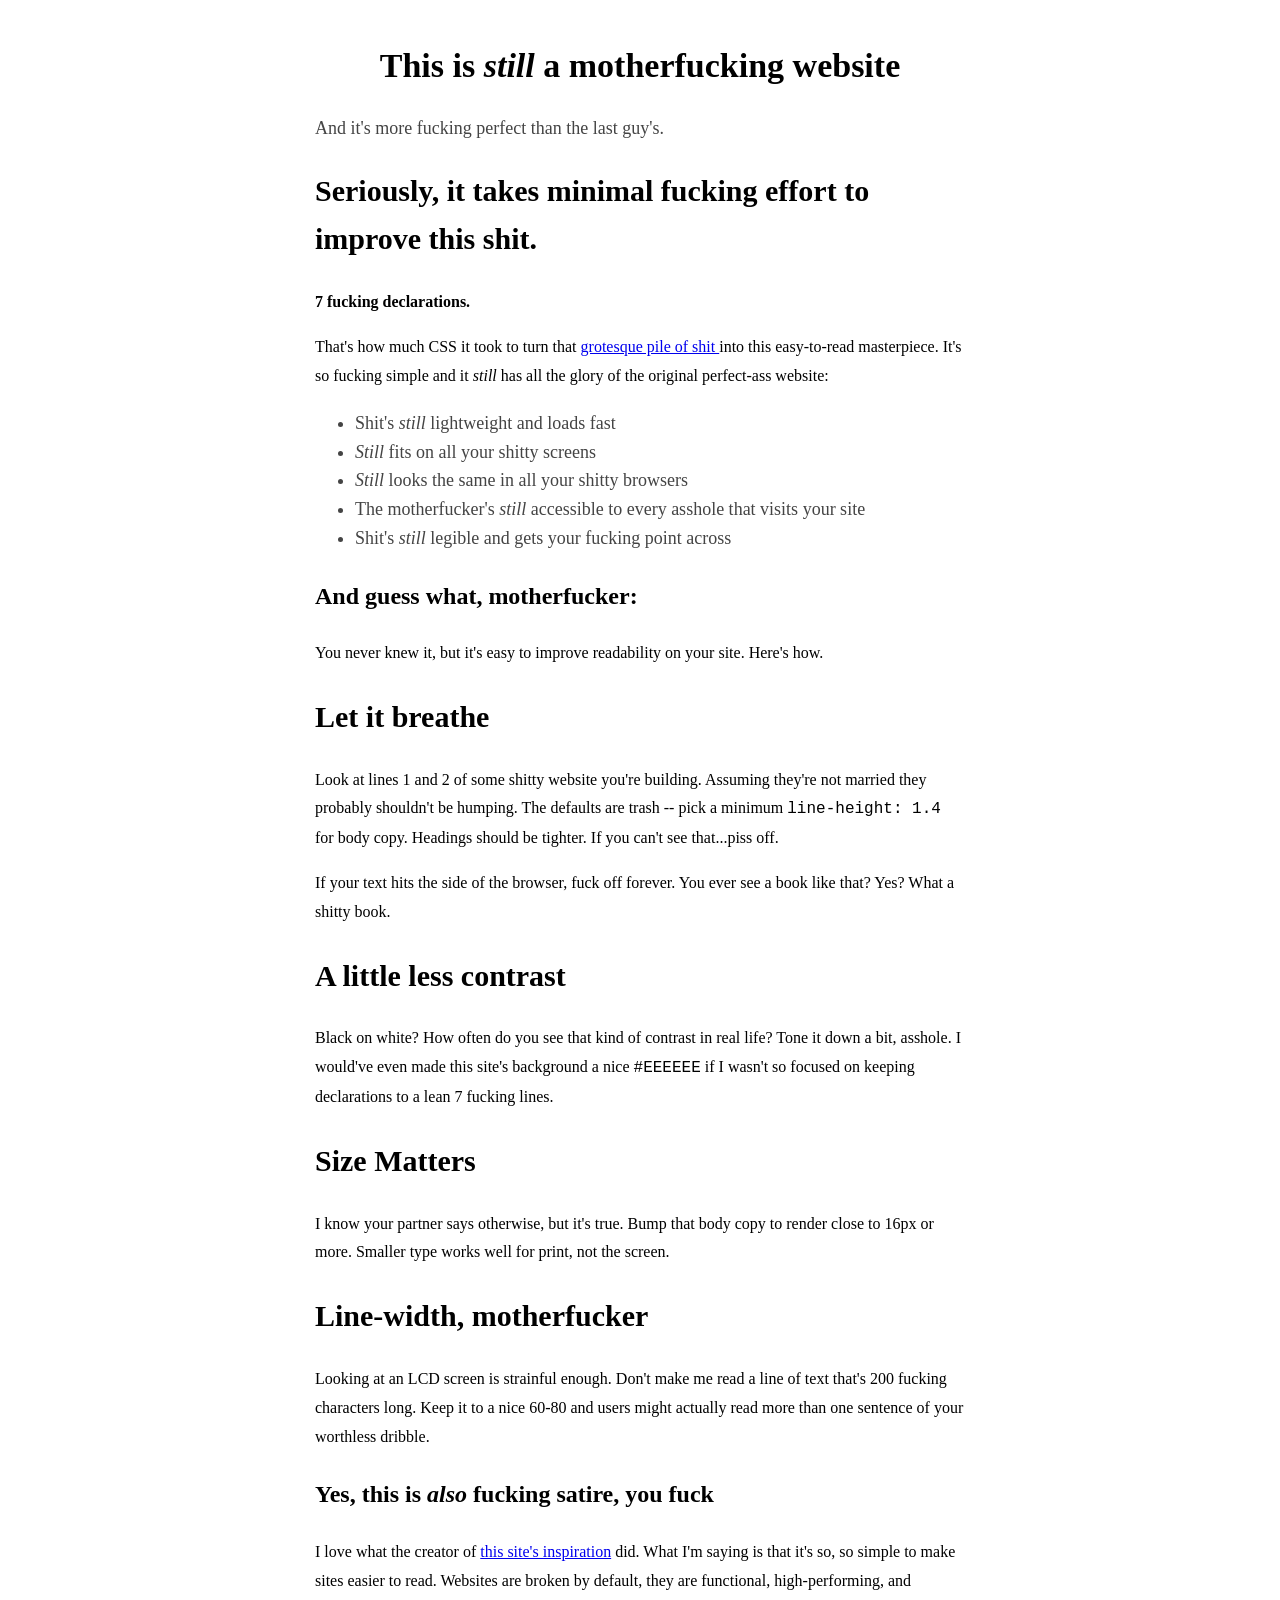
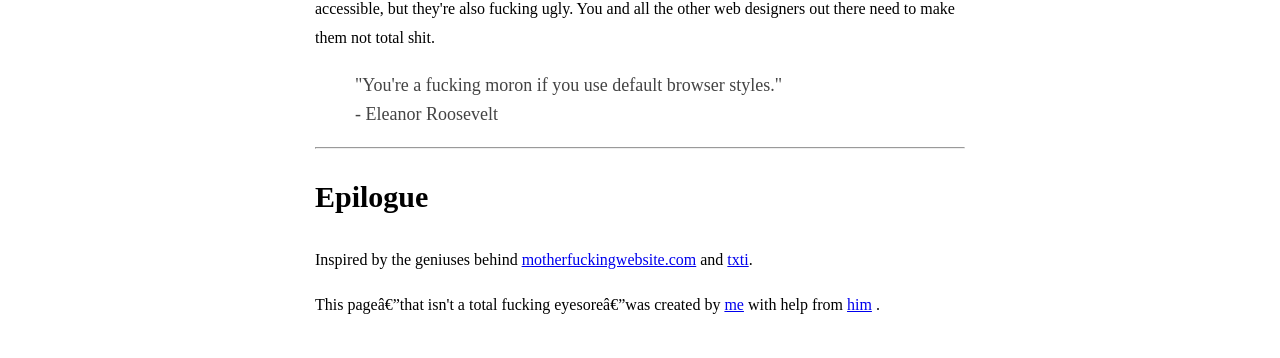
<file: index.html>
<!Doctype html>
<html>
<head>
	<link rel="stylesheet" href="styles.css"
	<meta charset="utf-8">
	<title>better motherfucking website</title>
</head>

<body>
	<header>
		<h1 id="intra"> This is <em> still </em> a motherfucking website
		</h1>
		<aside>And it's more fucking perfect than the last guy's.</aside>	
	</header>

		<h2>Seriously, it takes minimal fucking effort to improve this shit.</h2>

		<p>
		<strong>7 fucking declarations.</strong>
		</p>

		<p>
		That's how much CSS it took to turn that <a href="http://motherfuckingwebsite.com/"> grotesque pile of shit </a> into this easy-to-read masterpiece. It's so fucking simple and it <em>still</em> has all the glory of the original perfect-ass website:
		</p>
			<ul>
				<li>Shit's <em>still</em> lightweight and loads fast </li>
				<li><em>Still</em> fits on all your shitty screens </li>
				<li><em>Still</em> looks the same in all your shitty browsers </li>
				<li>The motherfucker's <em>still</em> accessible to every asshole that visits your site </li>
				<li>Shit's <em>still</em> legible and gets your fucking point across </li>
			</ul>

		<h3>And guess what, motherfucker:</h3>

		<p>
		You never knew it, but it's easy to improve readability on your site. Here's how.
		</p>

		<h2> Let it breathe </h2>

		<p>
			Look at lines 1 and 2 of some shitty website you're building. Assuming they're not married they probably shouldn't be humping. The defaults are trash -- pick a minimum <code>line-height: 1.4 </code> for body copy. Headings should be tighter. If you can't see that...piss off.
		</p>

		<p>	
			If your text hits the side of the browser, fuck off forever. You ever see a book like that? Yes? What a shitty book.
		</p>

		<h2> A little less contrast </h2>

		<p>
			Black on white? How often do you see that kind of contrast in real life? Tone it down a bit, asshole. I would've even made this site's background a nice <code>#EEEEEE</code> if I wasn't so focused on keeping declarations to a lean 7 fucking lines.
		</p>

		<h2> Size Matters </h2>

		<p>
			I know your partner says otherwise, but it's true. Bump that body copy to render close to 16px or more. Smaller type works well for print, not the screen.
		</p>

		<h2> Line-width, motherfucker </h2>

		<p>
			Looking at an LCD screen is strainful enough. Don't make me read a line of text that's 200 fucking characters long. Keep it to a nice 60-80 and users might actually read more than one sentence of your worthless dribble.
		</p>

		<h3> Yes, this is <em>also</em> fucking satire, you fuck</h3>

		<p>
			I love what the creator of <a href="http://motherfuckingwebsite.com/">this site's inspiration</a> did. What I'm saying is that it's so, so simple to make sites easier to read. Websites are broken by default, they are functional, high-performing, and accessible, but they're also fucking ugly. You and all the other web designers out there need to make them not total shit.
		</p>

		<blockquote>
		"You're a fucking moron if you use default browser styles."
		</br>
		- Eleanor Roosevelt 
		</blockquote>

		<hr>

		<h2>Epilogue</h2>

		<p>
			Inspired by the geniuses behind <a href="http://motherfuckingwebsite.com/">motherfuckingwebsite.com</a> and <a href="http://txti.es/">txti</a>.
		</p>
		<p>
			This page—that isn't a total fucking eyesore—was created by <a href="https://twitter.com/drew_mc">me</a> with help from <a href="https://twitter.com/gabehammersmith">him</a> .
		</p>
	</body>
</html>
</file>
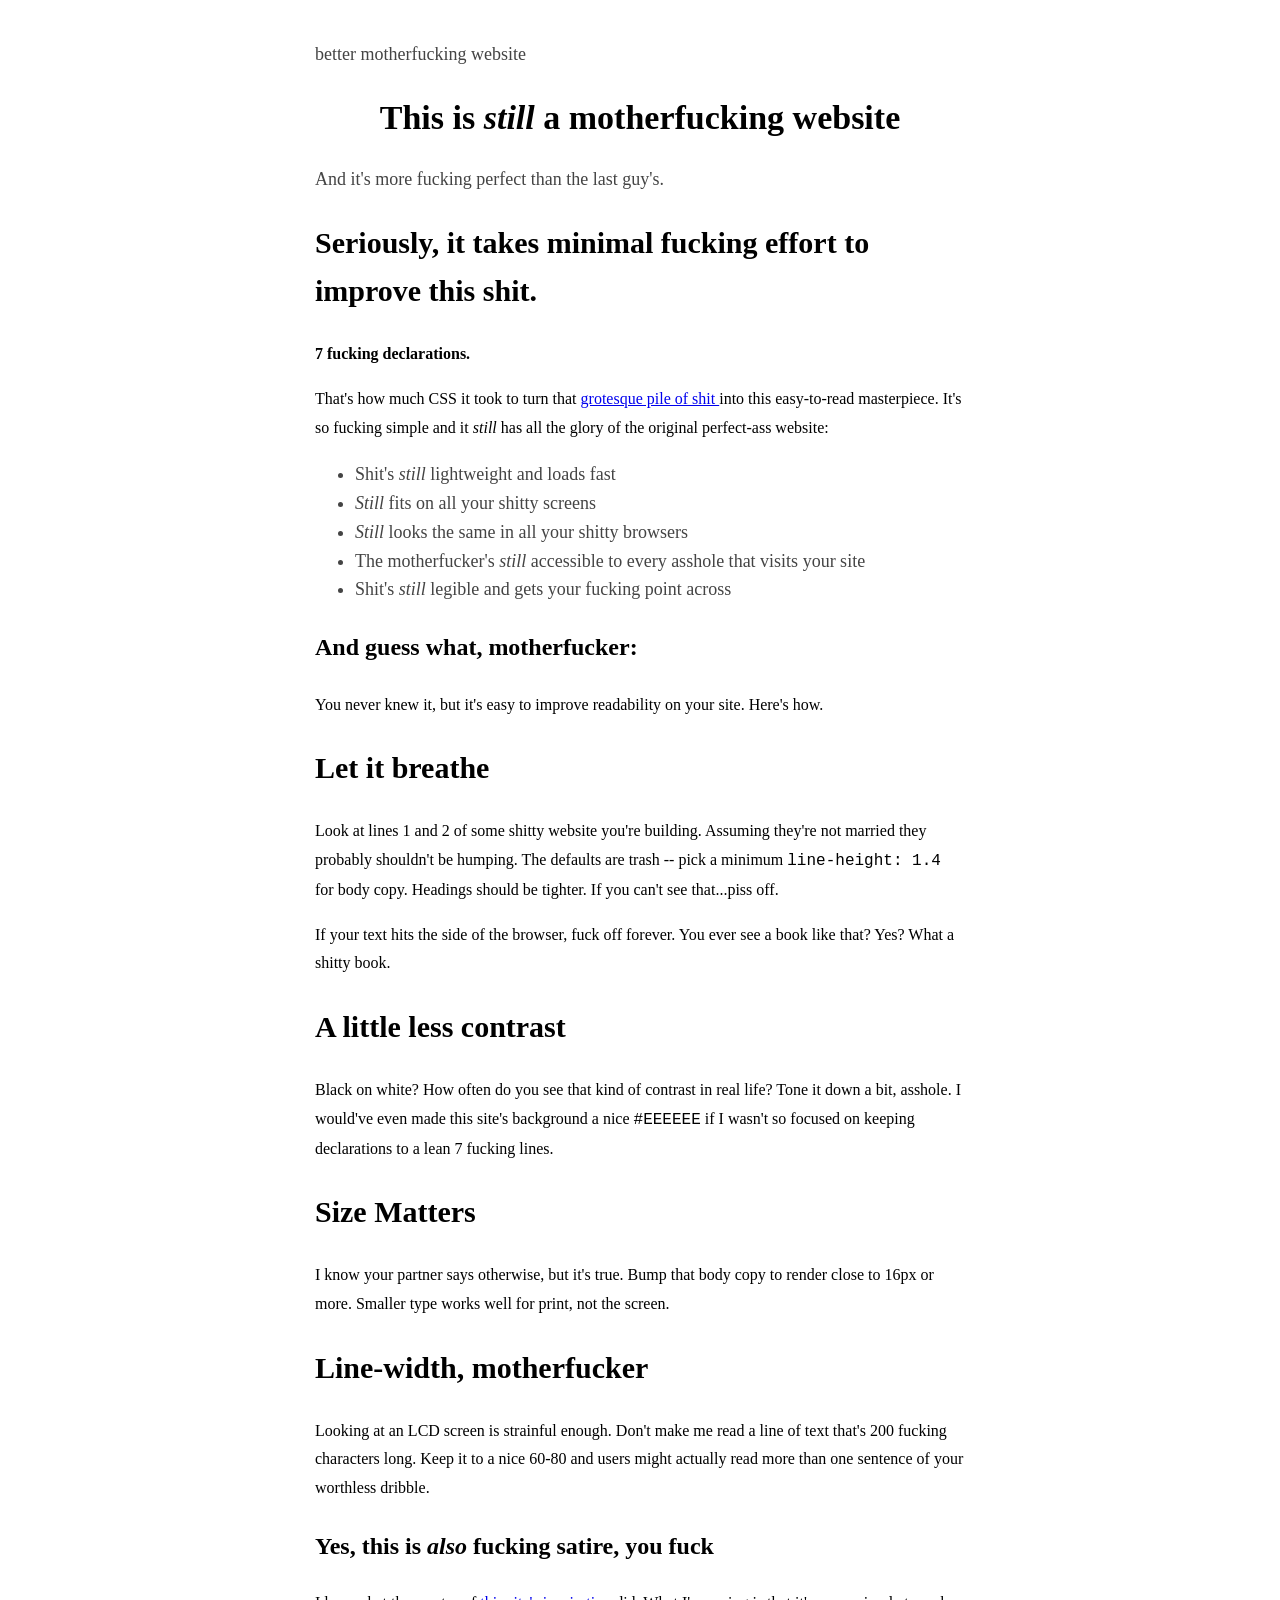
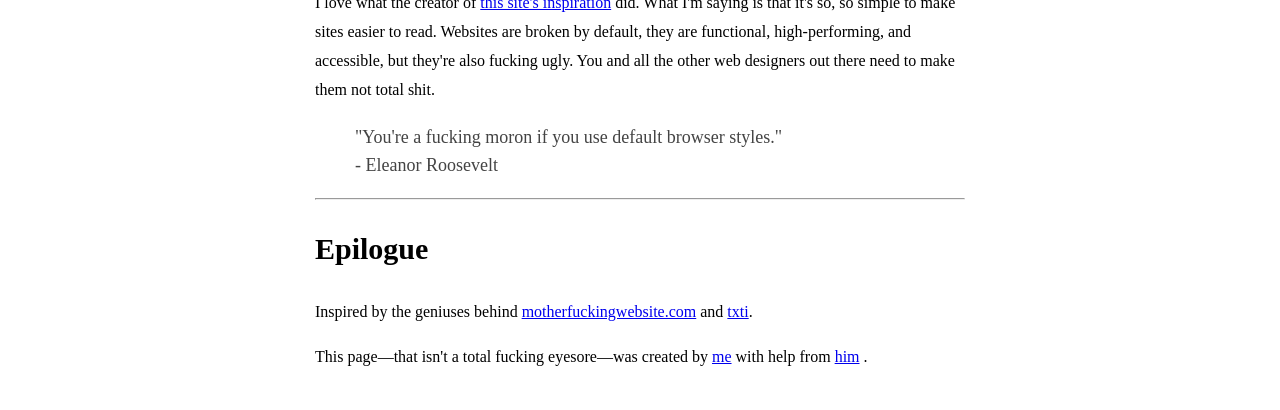
<file: bettermotherfuckingwebsite 2.html>
<!Doctype html>
<html>
<head>
	<meta charset="utf-8">
	<link rel="stylesheet" href="styles.css"
	<title>better motherfucking website</title>
</head>

<body>
	<header>
		<h1 id="intra"> This is <em> still </em> a motherfucking website
		</h1>
		<aside>And it's more fucking perfect than the last guy's.</aside>	
	</header>

		<h2>Seriously, it takes minimal fucking effort to improve this shit.</h2>

		<p>
		<strong>7 fucking declarations.</strong>
		</p>

		<p>
		That's how much CSS it took to turn that <a href="http://motherfuckingwebsite.com/"> grotesque pile of shit </a> into this easy-to-read masterpiece. It's so fucking simple and it <em>still</em> has all the glory of the original perfect-ass website:
		</p>
			<ul>
				<li>Shit's <em>still</em> lightweight and loads fast </li>
				<li><em>Still</em> fits on all your shitty screens </li>
				<li><em>Still</em> looks the same in all your shitty browsers </li>
				<li>The motherfucker's <em>still</em> accessible to every asshole that visits your site </li>
				<li>Shit's <em>still</em> legible and gets your fucking point across </li>
			</ul>

		<h3>And guess what, motherfucker:</h3>

		<p>
		You never knew it, but it's easy to improve readability on your site. Here's how.
		</p>

		<h2> Let it breathe </h2>

		<p>
			Look at lines 1 and 2 of some shitty website you're building. Assuming they're not married they probably shouldn't be humping. The defaults are trash -- pick a minimum <code>line-height: 1.4 </code> for body copy. Headings should be tighter. If you can't see that...piss off.
		</p>

		<p>	
			If your text hits the side of the browser, fuck off forever. You ever see a book like that? Yes? What a shitty book.
		</p>

		<h2> A little less contrast </h2>

		<p>
			Black on white? How often do you see that kind of contrast in real life? Tone it down a bit, asshole. I would've even made this site's background a nice <code>#EEEEEE</code> if I wasn't so focused on keeping declarations to a lean 7 fucking lines.
		</p>

		<h2> Size Matters </h2>

		<p>
			I know your partner says otherwise, but it's true. Bump that body copy to render close to 16px or more. Smaller type works well for print, not the screen.
		</p>

		<h2> Line-width, motherfucker </h2>

		<p>
			Looking at an LCD screen is strainful enough. Don't make me read a line of text that's 200 fucking characters long. Keep it to a nice 60-80 and users might actually read more than one sentence of your worthless dribble.
		</p>

		<h3> Yes, this is <em>also</em> fucking satire, you fuck</h3>

		<p>
			I love what the creator of <a href="http://motherfuckingwebsite.com/">this site's inspiration</a> did. What I'm saying is that it's so, so simple to make sites easier to read. Websites are broken by default, they are functional, high-performing, and accessible, but they're also fucking ugly. You and all the other web designers out there need to make them not total shit.
		</p>

		<blockquote>
		"You're a fucking moron if you use default browser styles."
		</br>
		- Eleanor Roosevelt 
		</blockquote>

		<hr>

		<h2>Epilogue</h2>

		<p>
			Inspired by the geniuses behind <a href="http://motherfuckingwebsite.com/">motherfuckingwebsite.com</a> and <a href="http://txti.es/">txti</a>.
		</p>
		<p>
			This page—that isn't a total fucking eyesore—was created by <a href="https://twitter.com/drew_mc">me</a> with help from <a href="https://twitter.com/gabehammersmith">him</a> .
		</p>
	</body>
</html>
</file>
<file: styles.css>
body {
    color: #444;
    font-size:18px;
    margin: 40px auto;
    max-width:650px;
    line-height:1.6;;
}
h1 {
    color: black;
    font-size: 34px;
    font-family: Times New Roman;
    text-align: center;
    line-height: 1.5
}
h2 {
    color: black;
    font-size: 30px;
    font-family: Times New Roman;
}
h3{
    color: black;
    font-size: 24px;
    font-family: Times New Roman;
}
p {
    color: black; /* comment */
    font-size: 16px;
    font-family: Times New Roman;
    line-height: 1.8;
}
    /*font-family: impact, "Arial black", arial, verdana, sans-serif;*/
    /* Impact en priorité et ainsi de suite, dans l'ordre
    les classiques: Arial, Arial Black, Courier New, Georgia
    impact, Times New Roman, Trebuchet MS, Verdana */
	
    /*font-size 1.5em par exemple, em est unité relative*/
    /*font-style: italic;
    font-weight: bold;
    text-decoration: underline, overline(au-dessus), line-through
    (barré) */
    /*line-height: espace entre les textes; */
    
    /*float: left par exemple; texte englobe l'image à gauche en 
    l'occurence
    clear: right, annulé le flottement à droite, left ou both
    ces 2 fonctions doivent être mises en place avec la création
    d'une class="..." rappel avec le .autreparagraphe comme dans la
    vidéo*/

    /*color: basique comme black, #123234 (couleur avec un exadécimal,
    ou rgb(123,434,34)
    background-color appliqué à body, h1, h2, p...
    background-image: url("neige.jpg")
    background-attachment: fixed
    background-repeat: no-repeat
    background-position: top right
    background: url("neige.jpg")fixed no-repeat, url("bleu.jpg") fixed,
    opacity: 0 -> élément invisible*/

.introduction {
	color: black; /* permet de multiples class="...", 
	on pourrait donc l'utiliser pour plusieurs specs */
}
#intra {
	color: black; /* ne permet qu'une seule id */
}

<div>
	/*se comporte comme un paragraphe, entourer l'élément afin 
	de lui ajouter certains specs*/
</div>

<span></span> /* permet d'isoler un mot à mettre avec des specs*/

* {
}/*toutes les balises de la page*/

h1 + p {
} /*cibler le premier paragraphe, qui suit le h1*/

h1 em{
} /*tous les em dans les h1
</file>
